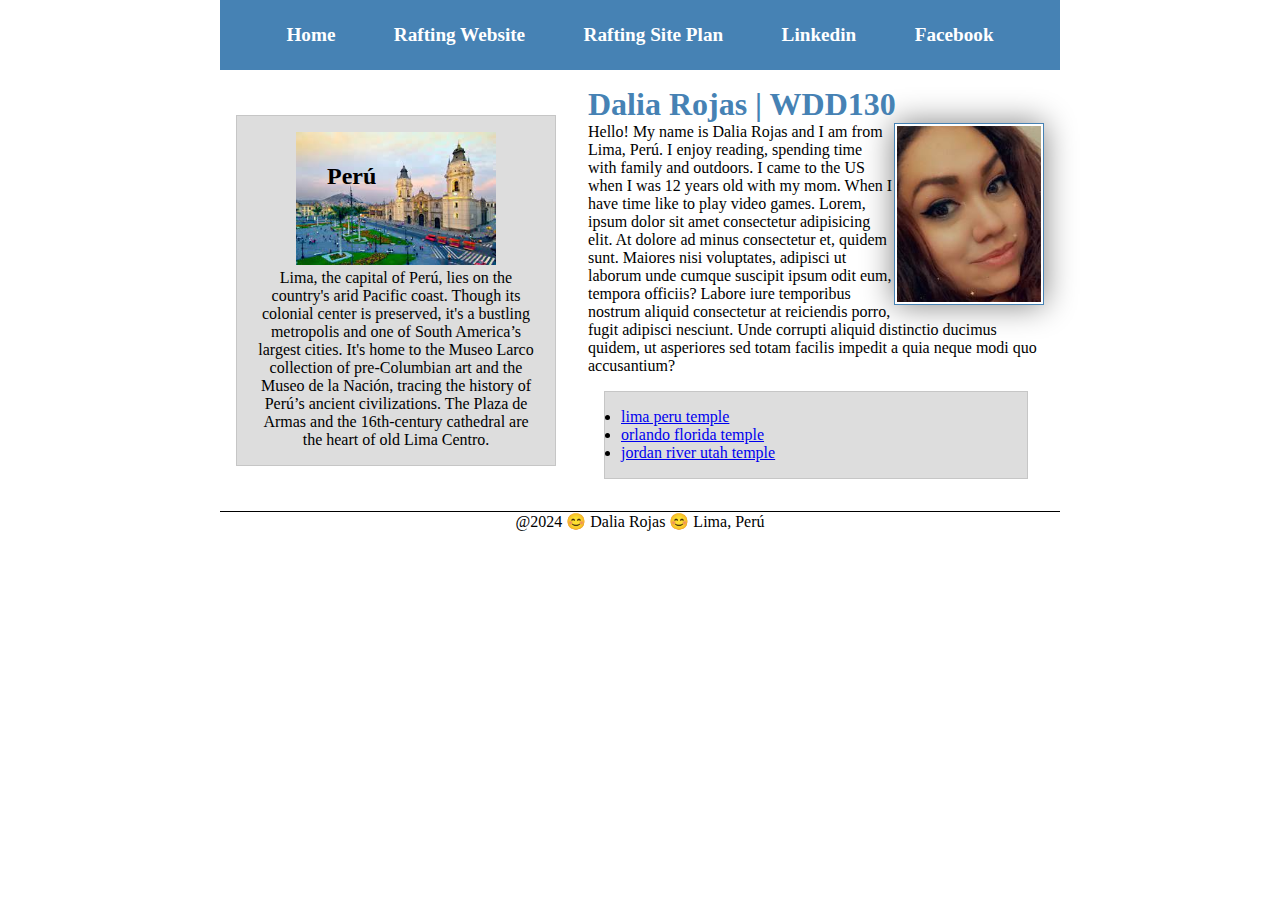
<file: index.html>
<!DOCTYPE html>
<html lang="en">

<head>
    <meta charset="UTF-8">
    <meta name="viewport" content="width=device-width, initial-scale=1.0">
    <title>Dalia Rojas | WDD130</title>
    <meta name="description" content="Dalia Rojas's BYU-Idaho WDD 130 course home page">
    <meta name="author" content="Dalia Rojas">

    <link rel="stylesheet" href="styles/styles.css">
</head>

<body>
  <header> 
    <nav>
    <a href="#">Home</a>
    <a href="wwr/">Rafting Website</a>
    <a href="wwr/site-plan-rafting.html">Rafting Site Plan</a>
    <a href="https://linkedin.com">Linkedin</a>
    <a href="https://facebook.com">Facebook</a>
    </nav>
  </header>
  <div class="grid">
  <main>
    <h1>Dalia Rojas | WDD130</h1>
    <img src="images/profile.jpg" alt="Hello, my name is Dalia Rojas" width="200">
    <p>Hello! My name is Dalia Rojas and I am from Lima, Perú. I enjoy reading, spending time with family and outdoors. I came to the US when I was
       12 years old with my mom. When I have time like to play video games. Lorem, ipsum dolor sit amet consectetur adipisicing elit. At dolore ad minus consectetur et, quidem sunt. 
       Maiores nisi voluptates, adipisci ut laborum unde cumque suscipit ipsum odit eum, tempora officiis?
       Labore iure temporibus nostrum aliquid consectetur at reiciendis porro, fugit adipisci nesciunt. Unde corrupti aliquid distinctio ducimus quidem, ut asperiores sed totam facilis impedit a quia neque modi quo accusantium?
    </p>
  <ul class="box">
      <li><a href="https://www.churchofjesuschrist.org/temples/details/lima-peru-temple" target="_blank">lima peru temple</a></li>
      <li><a href="https://www.churchofjesuschrist.org/temples/details/orlando-florida-temple" target="_blank">orlando florida temple</a></li>
      <li><a href="https://www.churchofjesuschrist.org/temples/details/jordan-river-utah-temple" target="_blank">jordan river utah temple</a></li>
  </ul>
  </main>
  <aside class="box">
    <h2>Perú</h2>
    <img src="images/lima-peru.jpg" alt="Lima Perú">
    <p>Lima, the capital of Perú, lies on the country's arid Pacific coast.
    Though its colonial center is preserved, it's a bustling metropolis and one of South America’s largest cities. 
    It's home to the Museo Larco collection of pre-Columbian art and the Museo de la Nación,
    tracing the history of Perú’s ancient civilizations. The Plaza de Armas and the 16th-century cathedral are the heart of old Lima Centro.</p>
  </aside>
  </div>
  <footer>
    <p>@2024 😊 Dalia Rojas 😊 Lima, Perú</p>
  </footer>  
</body>

    <!--25 of January 2024-->
  
</html>
</file>
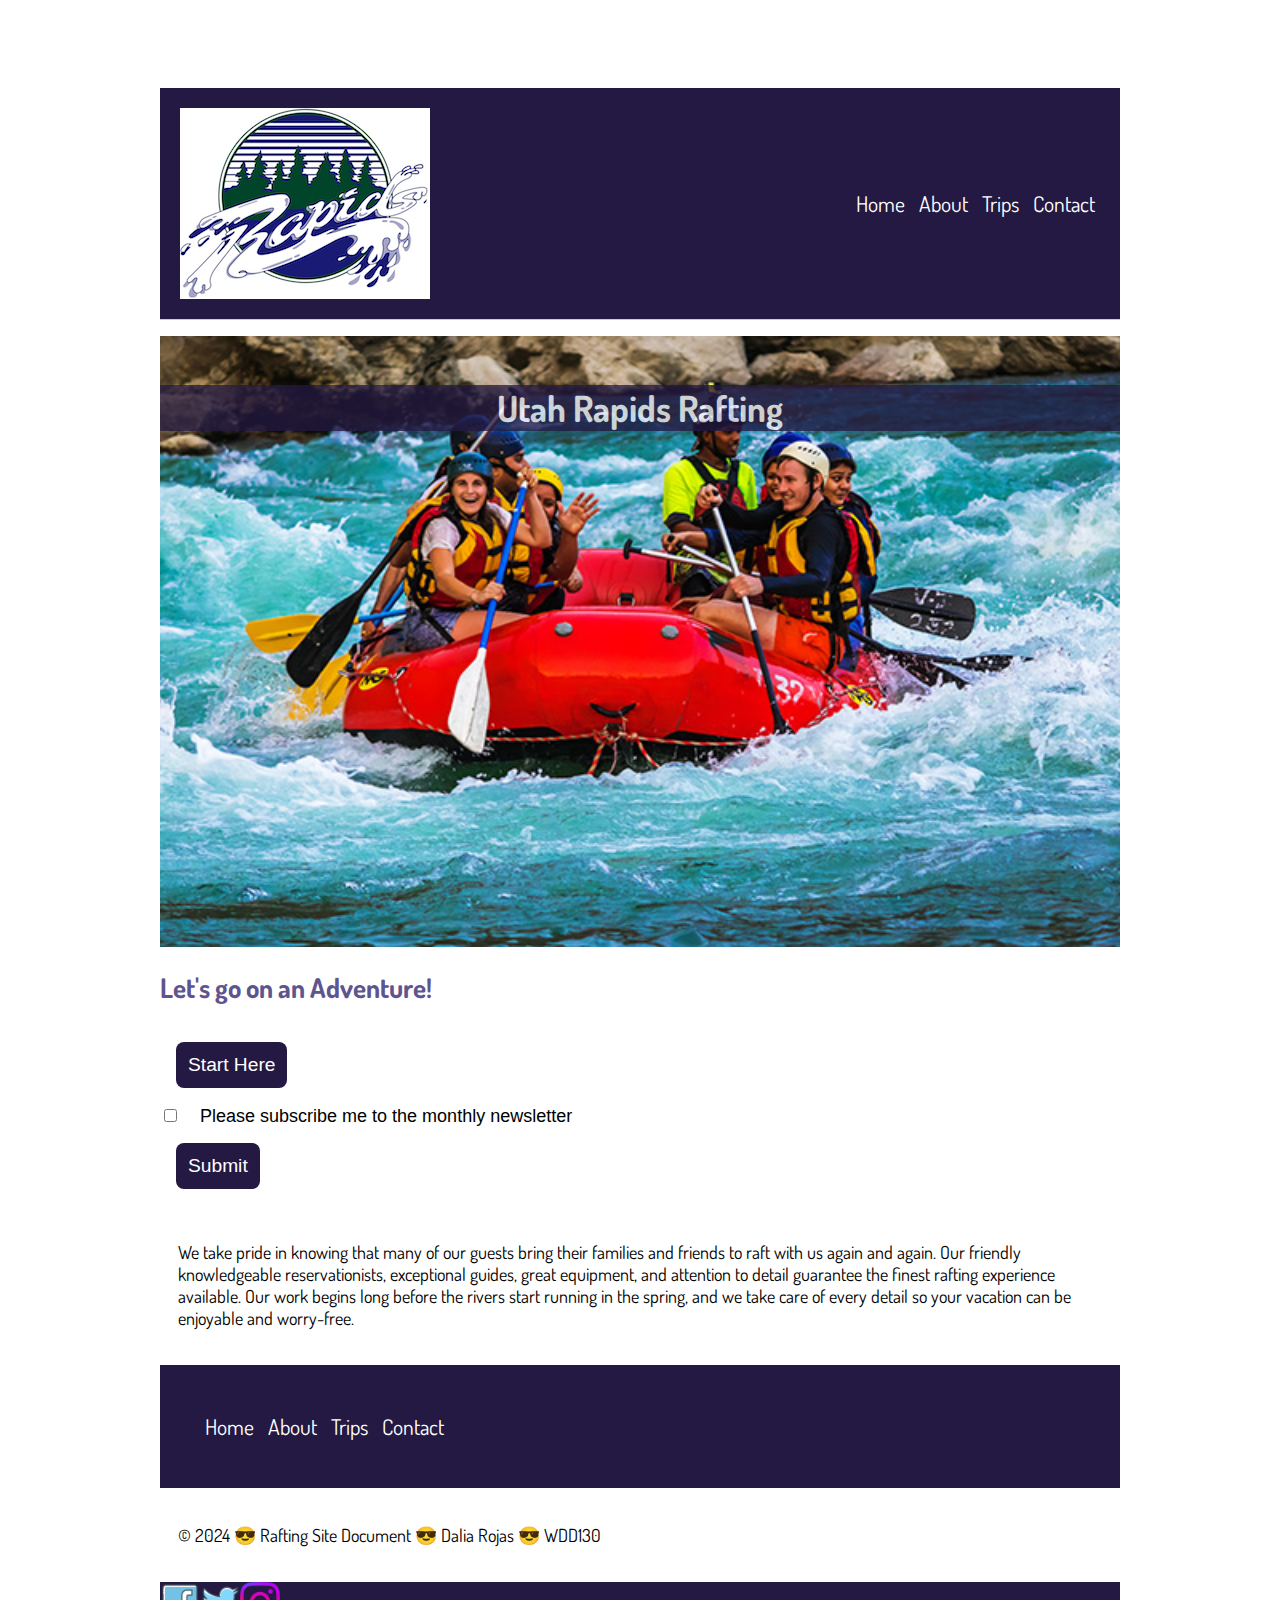
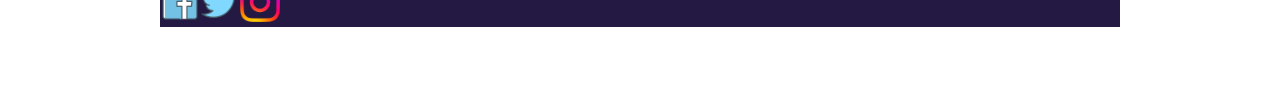
<file: wwr/index.html>
<!DOCTYPE html>
<html lang="en">

<head>
    <meta charset="UTF-8">
    <meta name="viewport" content="width=device-width, initial-scale=1.0">
    <title>Home Page-Utah Rapids Rafting</title>
    <meta name="description" content="Rafting site main page">
    <meta name="author" content="Dalia Rojas">
    <link rel="stylesheet" href="styles/rafting.css">
</head>

<body>
    <header>
        <img src="images/rapids-logo2.jpg" alt="Rapids_logo2">
        <nav>
          <ul>
            <li><a href="index.html">Home</a></li>
            <li><a href="https://daliarojas.github.io/wdd130/wwr/about.html">About</a></li>
            <li><a href="https://daliarojas.github.io/wdd130/wwr/trips.html">Trips</a></li>
            <li><a href="https://daliarojas.github.io/wdd130/wwr/contact.html">Contact</a></li>
          </ul>  
        </nav>
    </header>
    <div class="hero">
        <img src="images/raftingpic9.jpg" alt="raftingpic9">
            <h1>Utah Rapids Rafting</h1>
            <h2>Let's go on an Adventure!</h2>
            <button type="submit">Start Here</button>
        </div>
    </div> 
    <input type="checkbox" id="vehicle1" name="vehicle1" value="Subscribe me to the monthly newsletter">
    <label>Please subscribe me to the monthly newsletter </label><br>
    <button type="submit">Submit</button>

    <p> We take pride in knowing that many of our guests bring their families and friends to raft with us again and again. 
        Our friendly knowledgeable reservationists, exceptional guides, great equipment, and attention to detail guarantee the finest rafting experience available. 
        Our work begins long before the rivers start running in the spring, and we take care of every detail so your vacation can be enjoyable and worry-free.</p>
    <main>
        
        
        
    </main>

    <footer>
        <nav>
            <ul>
              <li><a href="index.html">Home</a></li>
              <li><a href="https://daliarojas.github.io/wdd130/wwr/about.html">About</a></li>
              <li><a href="https://daliarojas.github.io/wdd130/wwr/trips.html">Trips</a></li>
              <li><a href="https://daliarojas.github.io/wdd130/wwr/contact.html">Contact</a></li>
            </ul>  
          </nav>
      <p>&copy; 2024 😎 Rafting Site Document 😎 Dalia Rojas 😎 WDD130</p>
        <nav class="sociallinks">
            <a href="https://facebook.com">
                <img src="images/facebook.png" alt="Facebook" class="socialicon">
            </a>

            <a href="https://twitter.com">
                <img src="images/twitter.png" alt="Twitter" class="socialicon">
            </a>

            <a href="https://instagram.com">
                <img src="images/instagram.png" alt="Instagram" class="socialicon">
            </a>
        </nav>
    </footer>
</body>

</html>
</file>
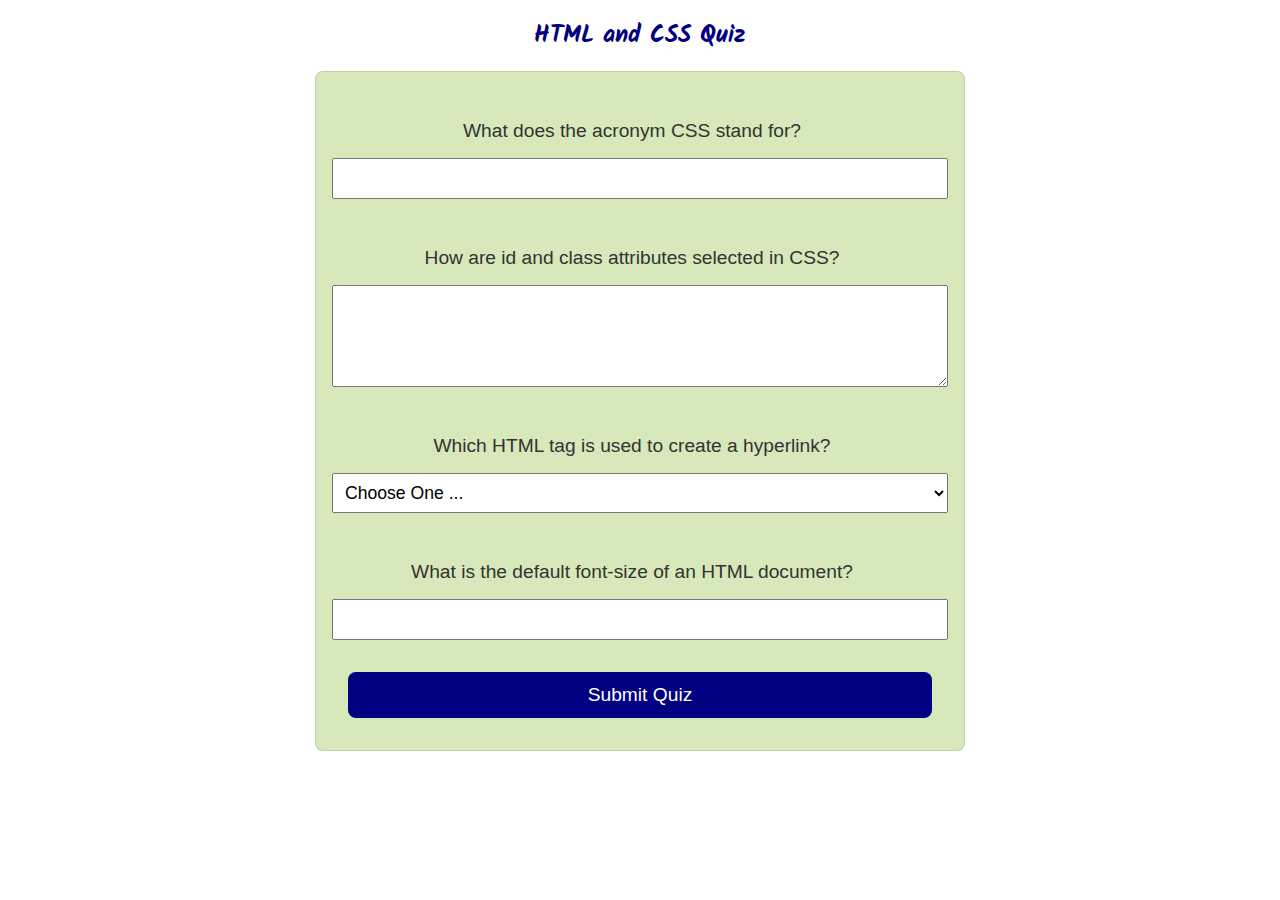
<file: quiz.html>
<!DOCTYPE html>
<html lang="en">

<head>
    <meta charset="UTF-8">
    <meta name="viewport" content="width=device-width, initial-scale=1.0">
    <title>Quiz Form | WDD 130</title>
    <meta name="description" content="A quiz form for WDD130">
    <meta name="author" content="Dalia Rojas">

    <link rel="stylesheet" href="styles/quiz.css">
</head>

<body>
    <header>
        <h1>HTML and CSS Quiz</h1>
    </header>
    <main>
        <form>
            <div class="form-item">
                <label for="q1">What does the acronym CSS stand for?</label>
                <input type="text" name="q1" id="q1">
            </div>

            <div class="form-item">
                <label for="q2">How are id and class attributes selected in CSS?</label>
                <textarea name="q2" id="q2" rows="4"></textarea>
            </div>

            <div class="form-item">
                <label for="q3">Which HTML tag is used to create a hyperlink?</label>
                <select name="q3" id="q3">
                    <option value="" selected disabled>Choose One ...</option>
                    <option value="div">div</option>
                    <option value="a">a</option>
                    <option value="span">span</option>
                </select>
            </div>

            <div class="form-item">
                <label for="q4">What is the default font-size of an HTML document?</label>
                <input type="number" name="q4" id="q4">
            </div>

            <button type="submit">Submit Quiz</button>
        </form>
    </main>
</body>

</html>
</file>
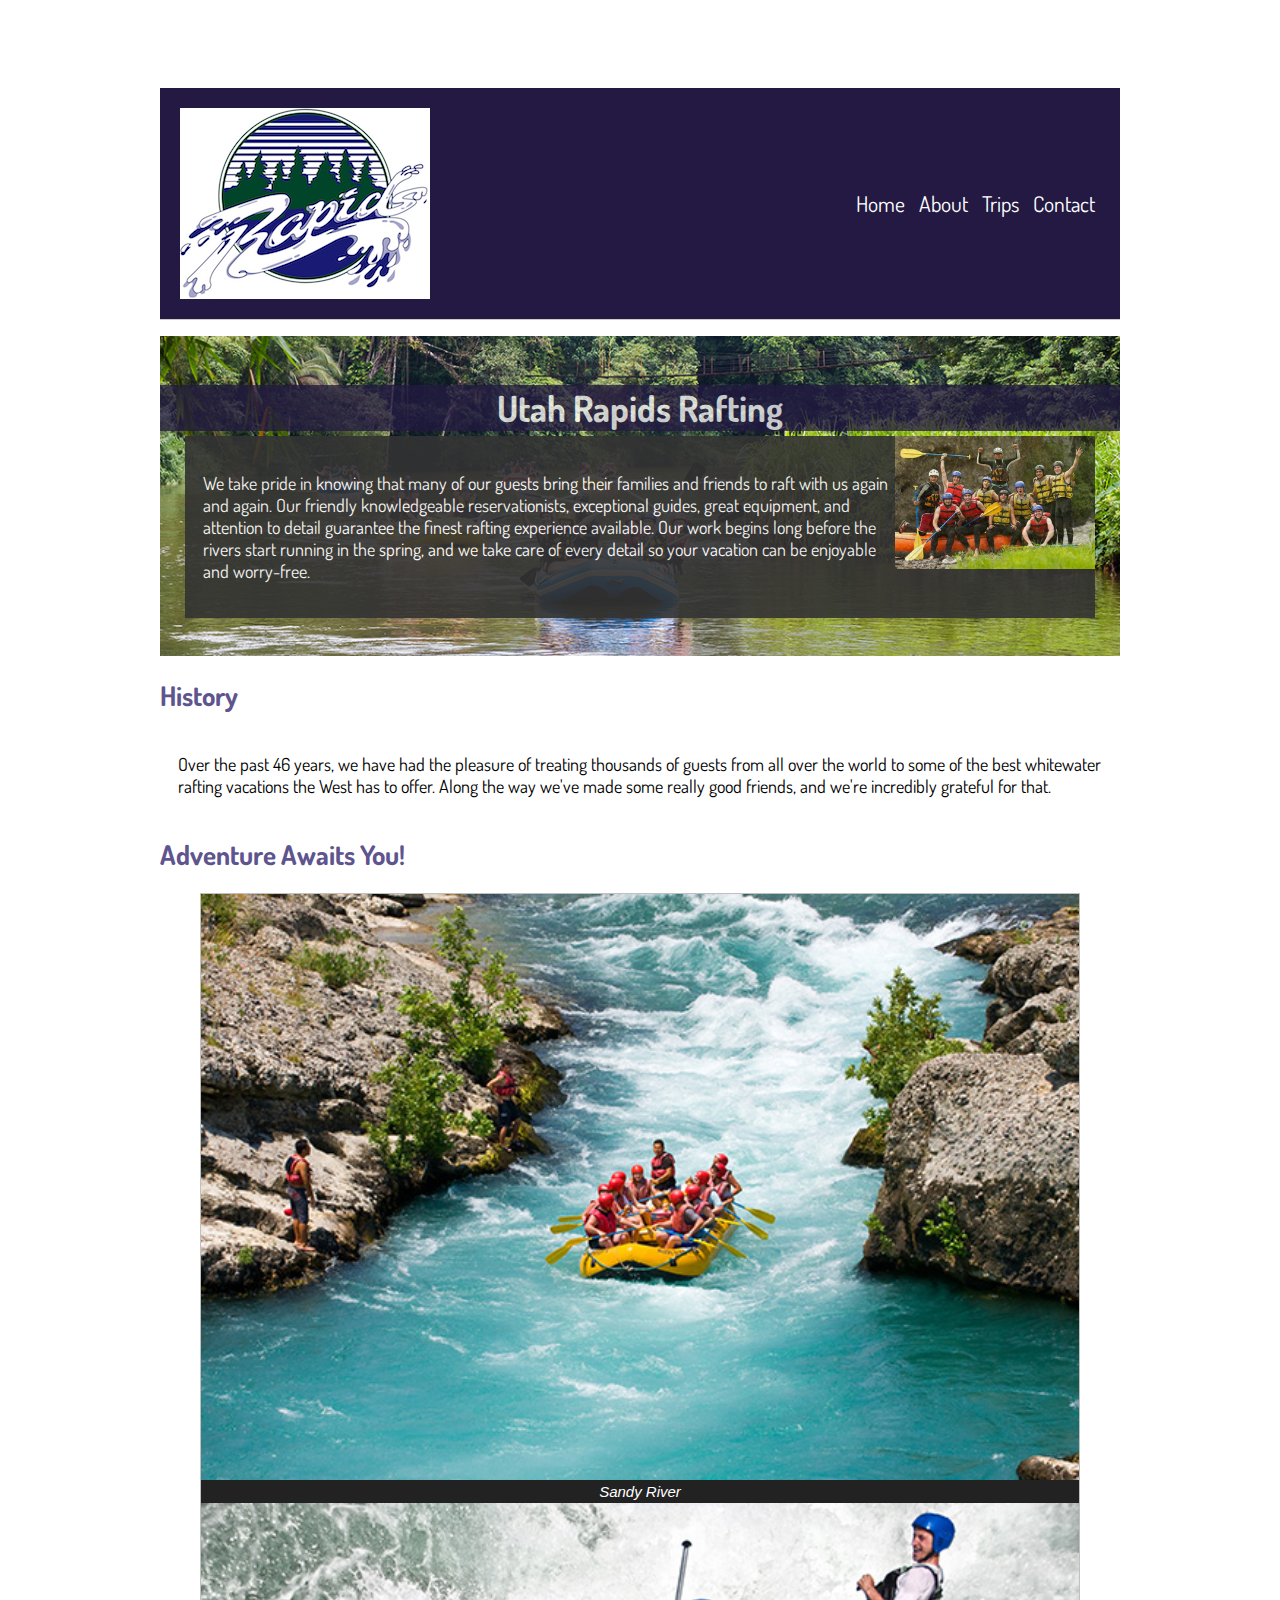
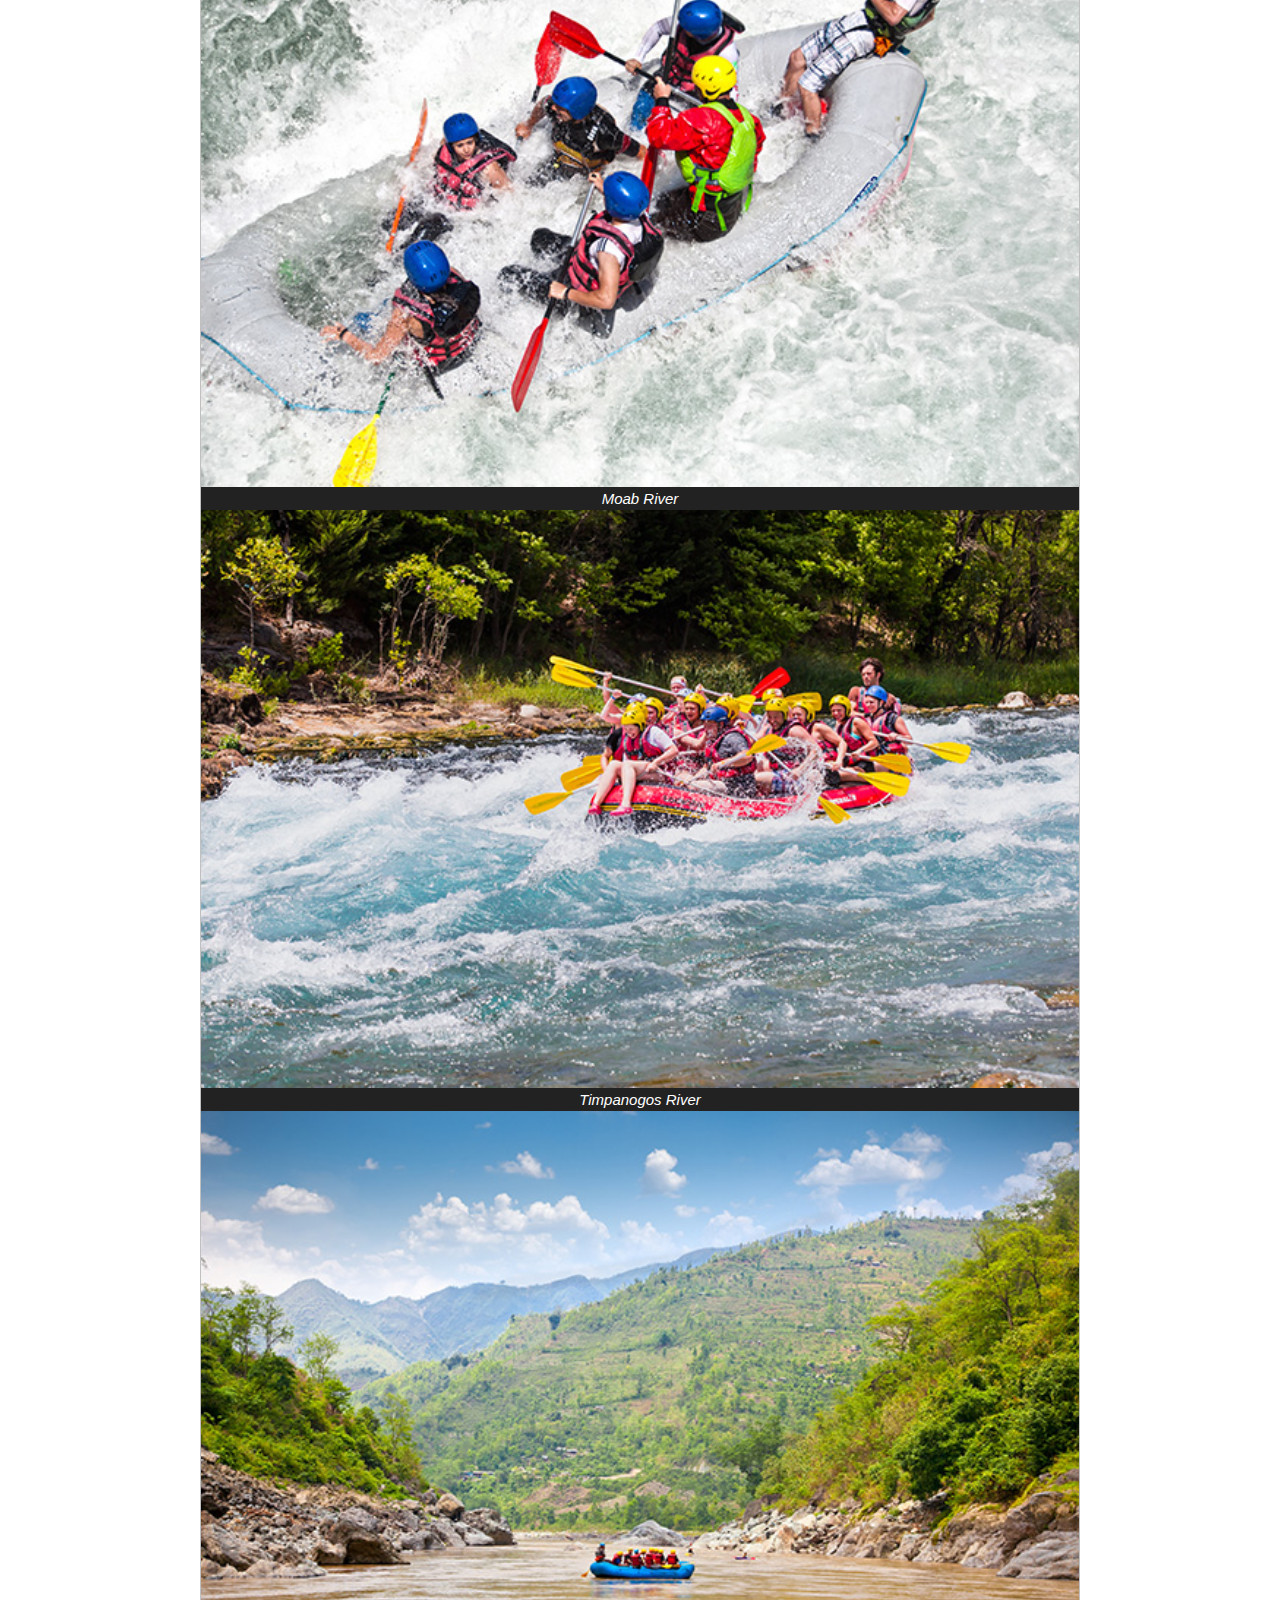
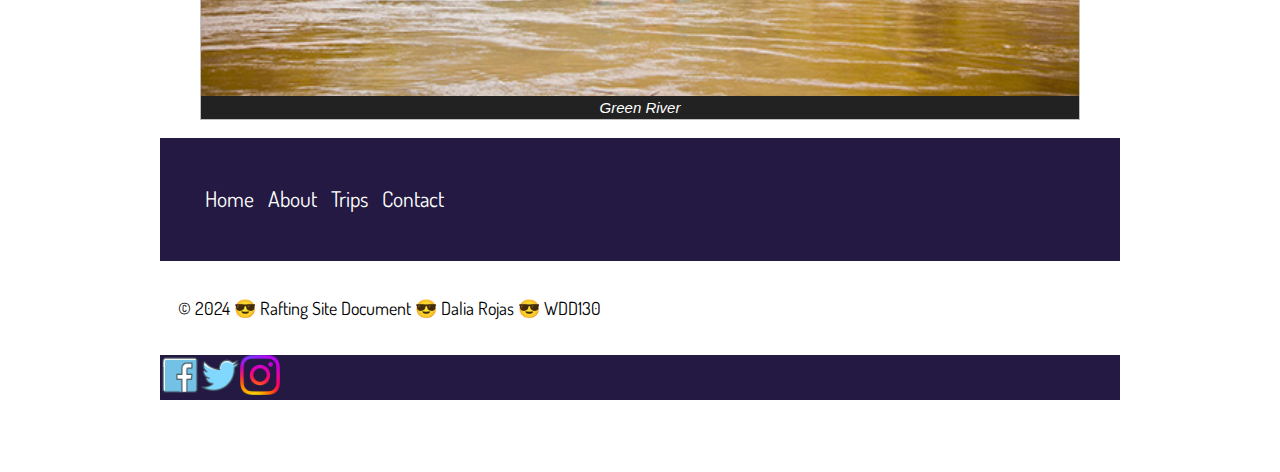
<file: wwr/about.html>
<!DOCTYPE html>
<html lang="en">

<head>
    <meta charset="UTF-8">
    <meta name="viewport" content="width=device-width, initial-scale=1.0">
    <title>About Us Page-Utah Rapids Rafting</title>
    <meta name="description" content="The about page includes history and information about the company">
    <meta name="author" content="Dalia Rojas">
    <link rel="stylesheet" href="styles/rafting.css">
</head>

<body>
    <header>
        <img src="images/rapids-logo2.jpg" alt="Rapids_logo2">
        <nav>
          <ul>
            <li><a href="index.html">Home</a></li>
            <li><a href="about.html">About</a></li>
            <li><a href="https://daliarojas.github.io/wdd130/wwr/trips.html">Trips</a></li>
            <li><a href="https://daliarojas.github.io/wdd130/wwr/contact.html">Contact</a></li>
          </ul>  
        </nav>
    </header>
    <main>
        <div class="hero">
            <img src="images/raftingpic3.jpg" alt="raftingpic3">
            <h1>Utah Rapids Rafting</h1>
            <article>
                <img src="images/raftingpic4.jpg" alt="raftingpic4">
                <p> We take pride in knowing that many of our guests bring their families and friends to raft with us again and again. 
                    Our friendly knowledgeable reservationists, exceptional guides, great equipment, and attention to detail guarantee the finest rafting experience available. 
                    Our work begins long before the rivers start running in the spring, and we take care of every detail so your vacation can be enjoyable and worry-free.</p>
            </article>
        </div>
        <section>
            <h2> History</h2>
            <p>Over the past 46 years, we have had the pleasure of treating thousands of guests from all over the world to some of the best whitewater rafting vacations the West has to offer. 
                Along the way we've made some really good friends, and we're incredibly grateful for that.</p>
        </section>
        <section>
            <h2>Adventure Awaits You!</h2>
            <figure>
            <img src="images/raftingpic1.jpg" alt="Sandy River">
             <figcaption>Sandy River</figcaption>
            <img src="images/raftingpic2.jpg" alt="Moab River">
             <figcaption>Moab River</figcaption>
            <img src="images/raftingpic5.jpg" alt="Timpanogos River">
             <figcaption>Timpanogos River</figcaption>
            <img src="images/raftingpic8.jpg" alt="Green River">
             <figcaption>Green River</figcaption>
            </figure> 
        </section>
    </main>

    <footer>
        <nav>
            <ul>
              <li><a href="index.html">Home</a></li>
              <li><a href="about.html">About</a></li>
              <li><a href="https://daliarojas.github.io/wdd130/wwr/trips.html">Trips</a></li>
              <li><a href="https://daliarojas.github.io/wdd130/wwr/contact.html">Contact</a></li>
            </ul>  
          </nav>
      <p>&copy; 2024 😎 Rafting Site Document 😎 Dalia Rojas 😎 WDD130</p>
        <nav class="sociallinks">
            <a href="https://facebook.com">
                <img src="images/facebook.png" alt="Facebook" class="socialicon">
            </a>

            <a href="https://twitter.com">
                <img src="images/twitter.png" alt="Twitter" class="socialicon">
            </a>

            <a href="https://instagram.com">
                <img src="images/instagram.png" alt="Instagram" class="socialicon">
            </a>
        </nav>
    </footer>
</body>

</html>
</file>
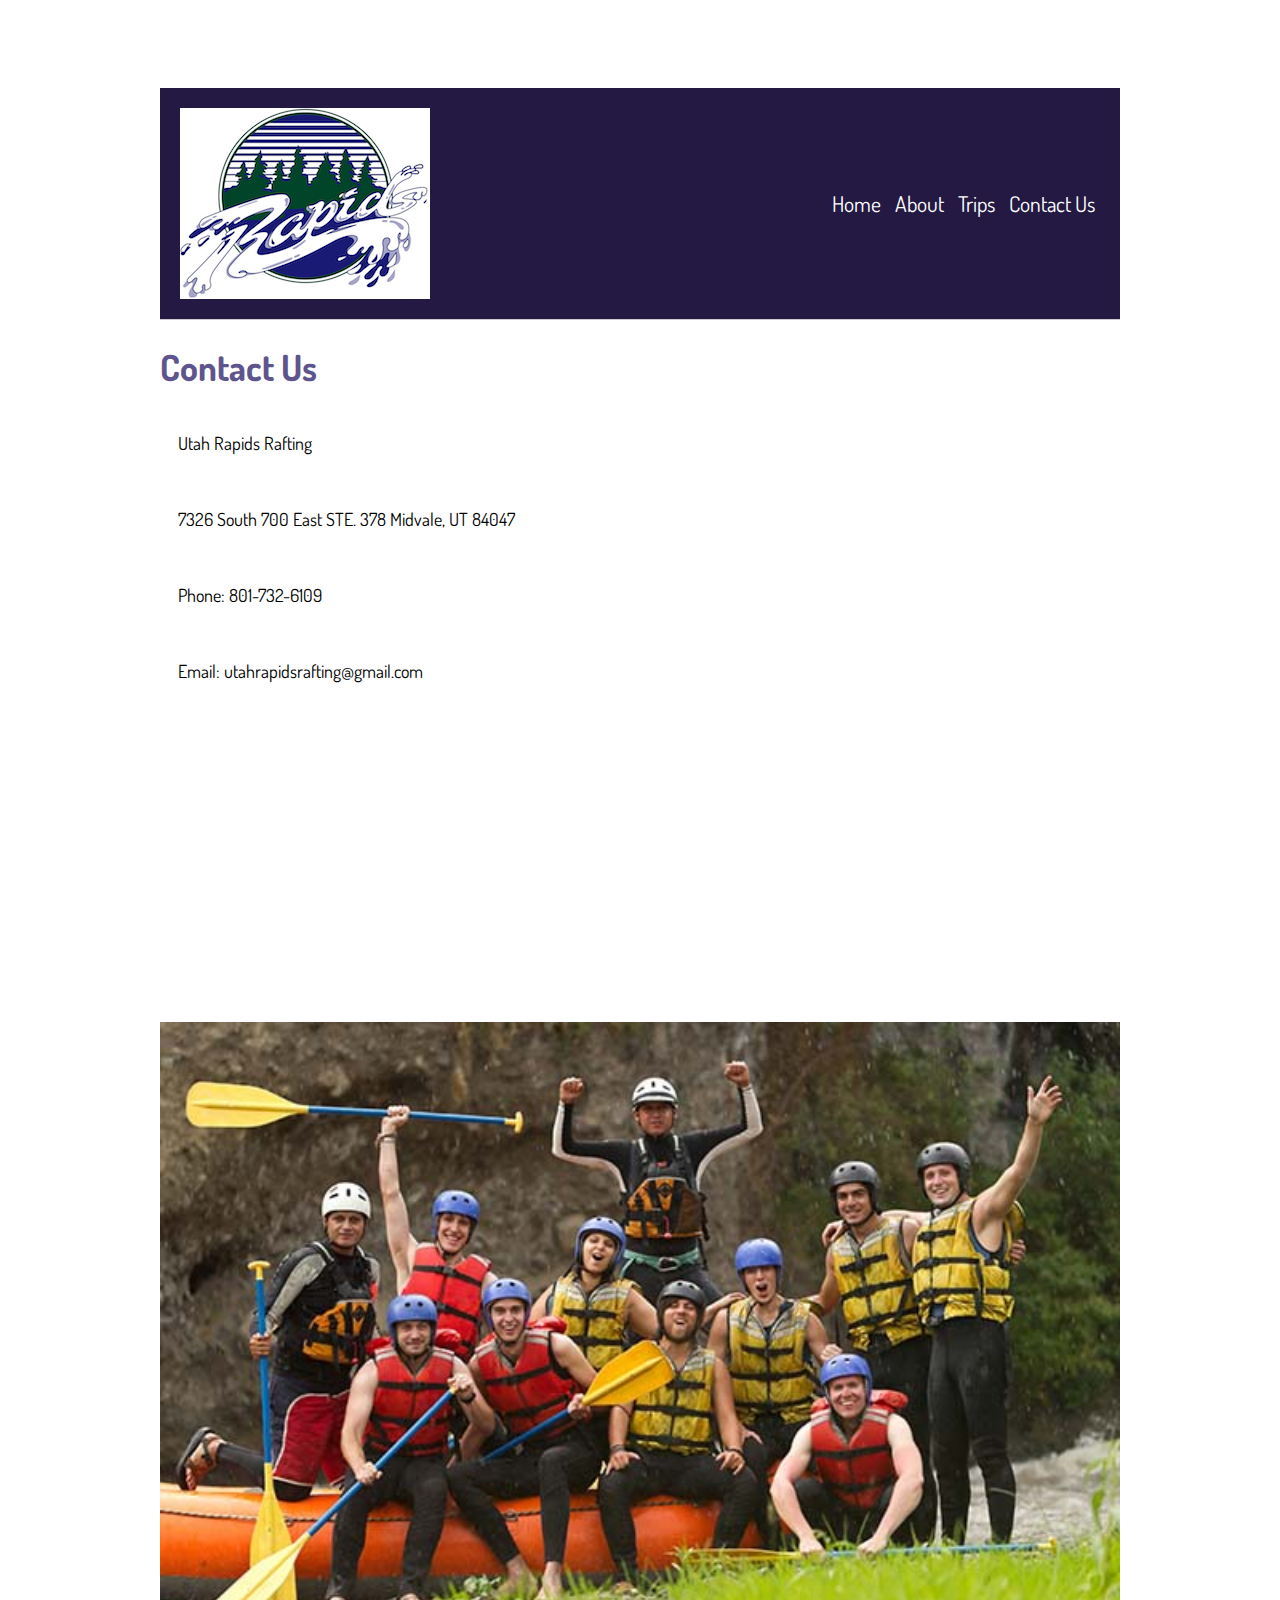
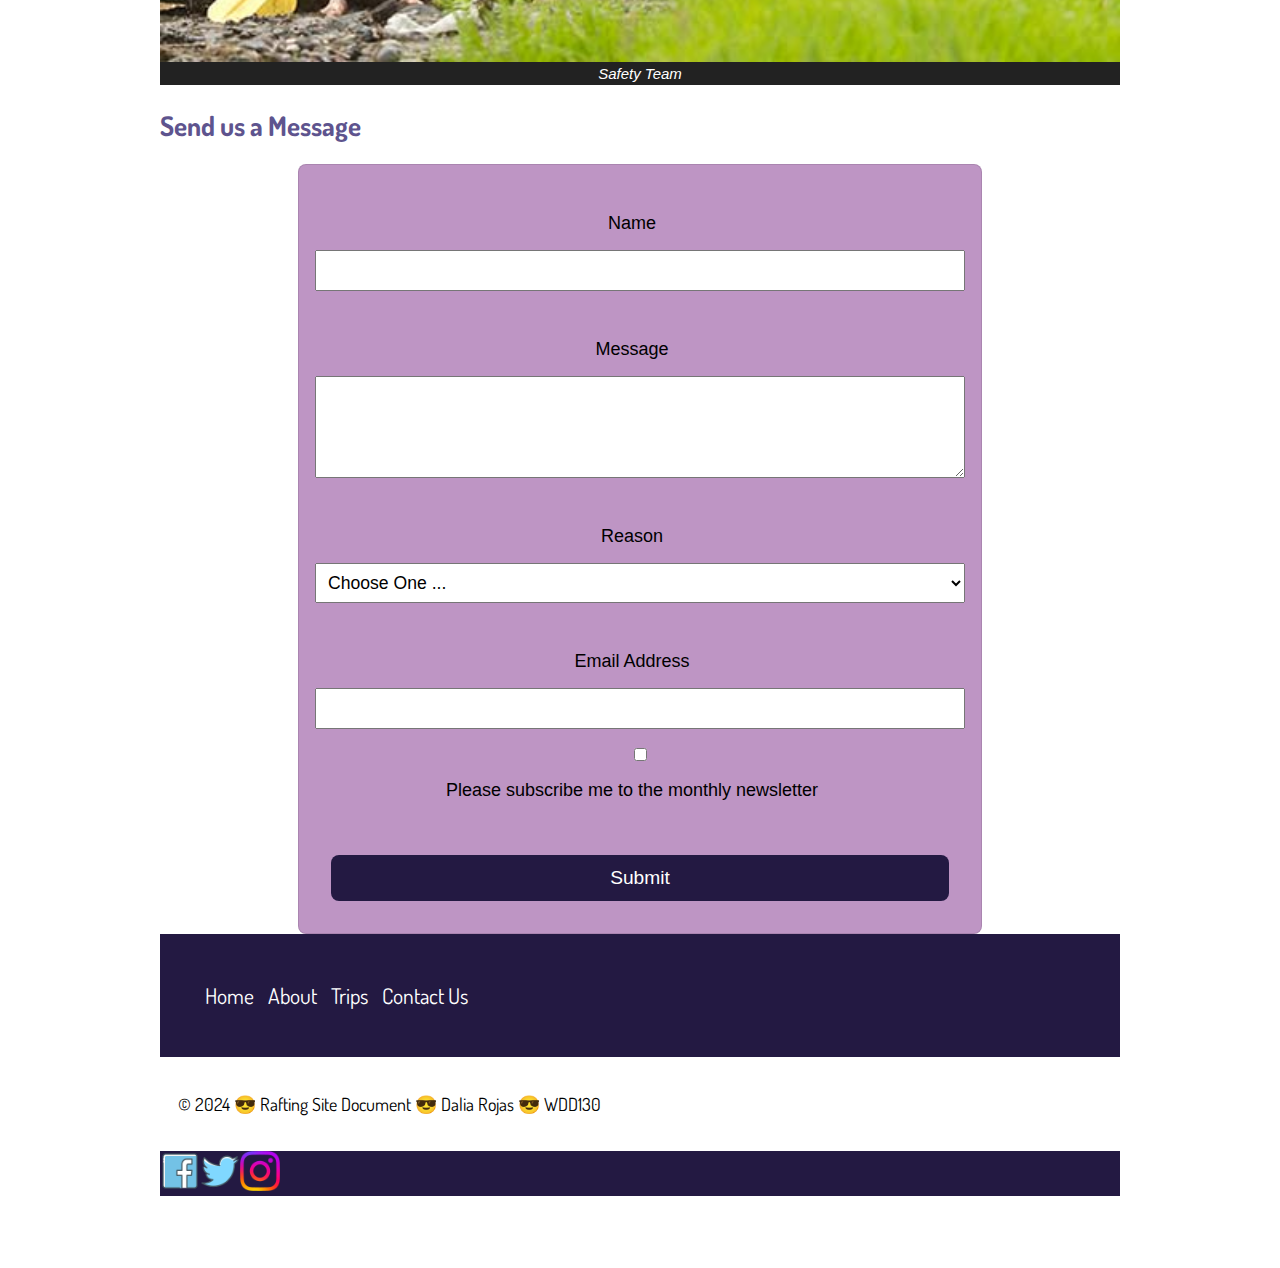
<file: wwr/contact.html>
<!DOCTYPE html>
<html lang="en">

<head>
    <meta charset="UTF-8">
    <meta name="viewport" content="width=device-width, initial-scale=1.0">
    <title>Contact Us Page-Utah Rapids Rafting</title>
    <meta name="description" content="Includes the company's contacting information.">
    <meta name="author" content="Dalia Rojas">
    <link rel="stylesheet" href="styles/rafting.css">
</head>

<body>
    <header>
        <img src="images/rapids-logo2.jpg" alt="Rapids_logo2">
        <nav>
            <ul>
            <li><a href="home.html">Home</a></li>
            <li><a href="https://daliarojas.github.io/wdd130/wwr/about.html">About</a></li>
            <li><a href="https://daliarojas.github.io/wdd130/wwr/trips.html">Trips</a></li>
            <li><a href="contact.html">Contact Us</a></li>
            </ul>  
        </nav>
    </header>
    <main>
      <h1> Contact Us</h1>   
    <p>Utah Rapids Rafting</p>
    <p>7326 South 700 East
       STE. 378
       Midvale, UT 84047</p>
    <p>Phone: 801-732-6109</p>
    <p>Email: utahrapidsrafting@gmail.com <a href="mailto:"></a></p>
    <div class="map">
        <iframe src="https://www.google.com/maps/embed?pb=!1m14!1m12!1m3!1d17921.36770138659!2d-111.8753419253768!3d40.61130563238772!2m3!1f0!2f0!3f0!3m2!1i1024!2i768!4f13.1!5e0!3m2!1sen!2sus!4v1707634552866!5m2!1sen!2sus" width="400" height="300" style="border:0;" allowfullscreen="" loading="lazy" referrerpolicy="no-referrer-when-downgrade"></iframe>  
    </div>
    <div class="hero">
        <img src="images/raftingpic4.jpg" alt="raftingpic4">
        <figcaption>Safety Team</figcaption>   
    
    <h2>Send us a Message</h2>
    <form>
        <div class="form-item">
            <label for="q1">Name</label>
            <input type="text" name="q1" id="q1">
        </div>
        <div class="form-item">
            <label for="q2">Message</label>
            <textarea name="q2" id="q2" rows="4"></textarea>
        </div>
        <div class="form-item">
            <label for="q3">Reason</label>
            <select name="q3" id="q3">
                <option value="" selected disabled>Choose One ...</option>
                <option value="General Inquiry">General Inquiry</option>
                <option value="Reservation Question">Reservation Question</option>
                <option value="Website Suggestion">Website Suggestion</option>
            </select>
        </div>
        <div class="form-item">
            <label for="q4">Email Address</label>
            <input type="number" name="q4" id="q4">
        </div> 
        <input type="checkbox" id="vehicle1" name="vehicle1" value="Subscribe me to the monthly newsletter">
        <label>Please subscribe me to the monthly newsletter </label><br>
        <button type="submit">Submit</button>
        
    
</main>

    <footer>
        <nav>
            <ul>
            <li><a href="home.html">Home</a></li>
            <li><a href="https://daliarojas.github.io/wdd130/wwr/about.html">About</a></li>
            <li><a href="https://daliarojas.github.io/wdd130/wwr/trips.html">Trips</a></li>
            <li><a href="contact.html">Contact Us</a></li>
            </ul>  
        </nav>
        <p>&copy; 2024 😎 Rafting Site Document 😎 Dalia Rojas 😎 WDD130</p>
        <nav class="sociallinks">
            <a href="https://facebook.com">
                <img src="images/facebook.png" alt="Facebook" class="socialicon">
            </a>

            <a href="https://twitter.com">
                <img src="images/twitter.png" alt="Twitter" class="socialicon">
            </a>

            <a href="https://instagram.com">
                <img src="images/instagram.png" alt="Instagram" class="socialicon">
            </a>
        </nav>
    </footer>
</body>

</html>
</file>
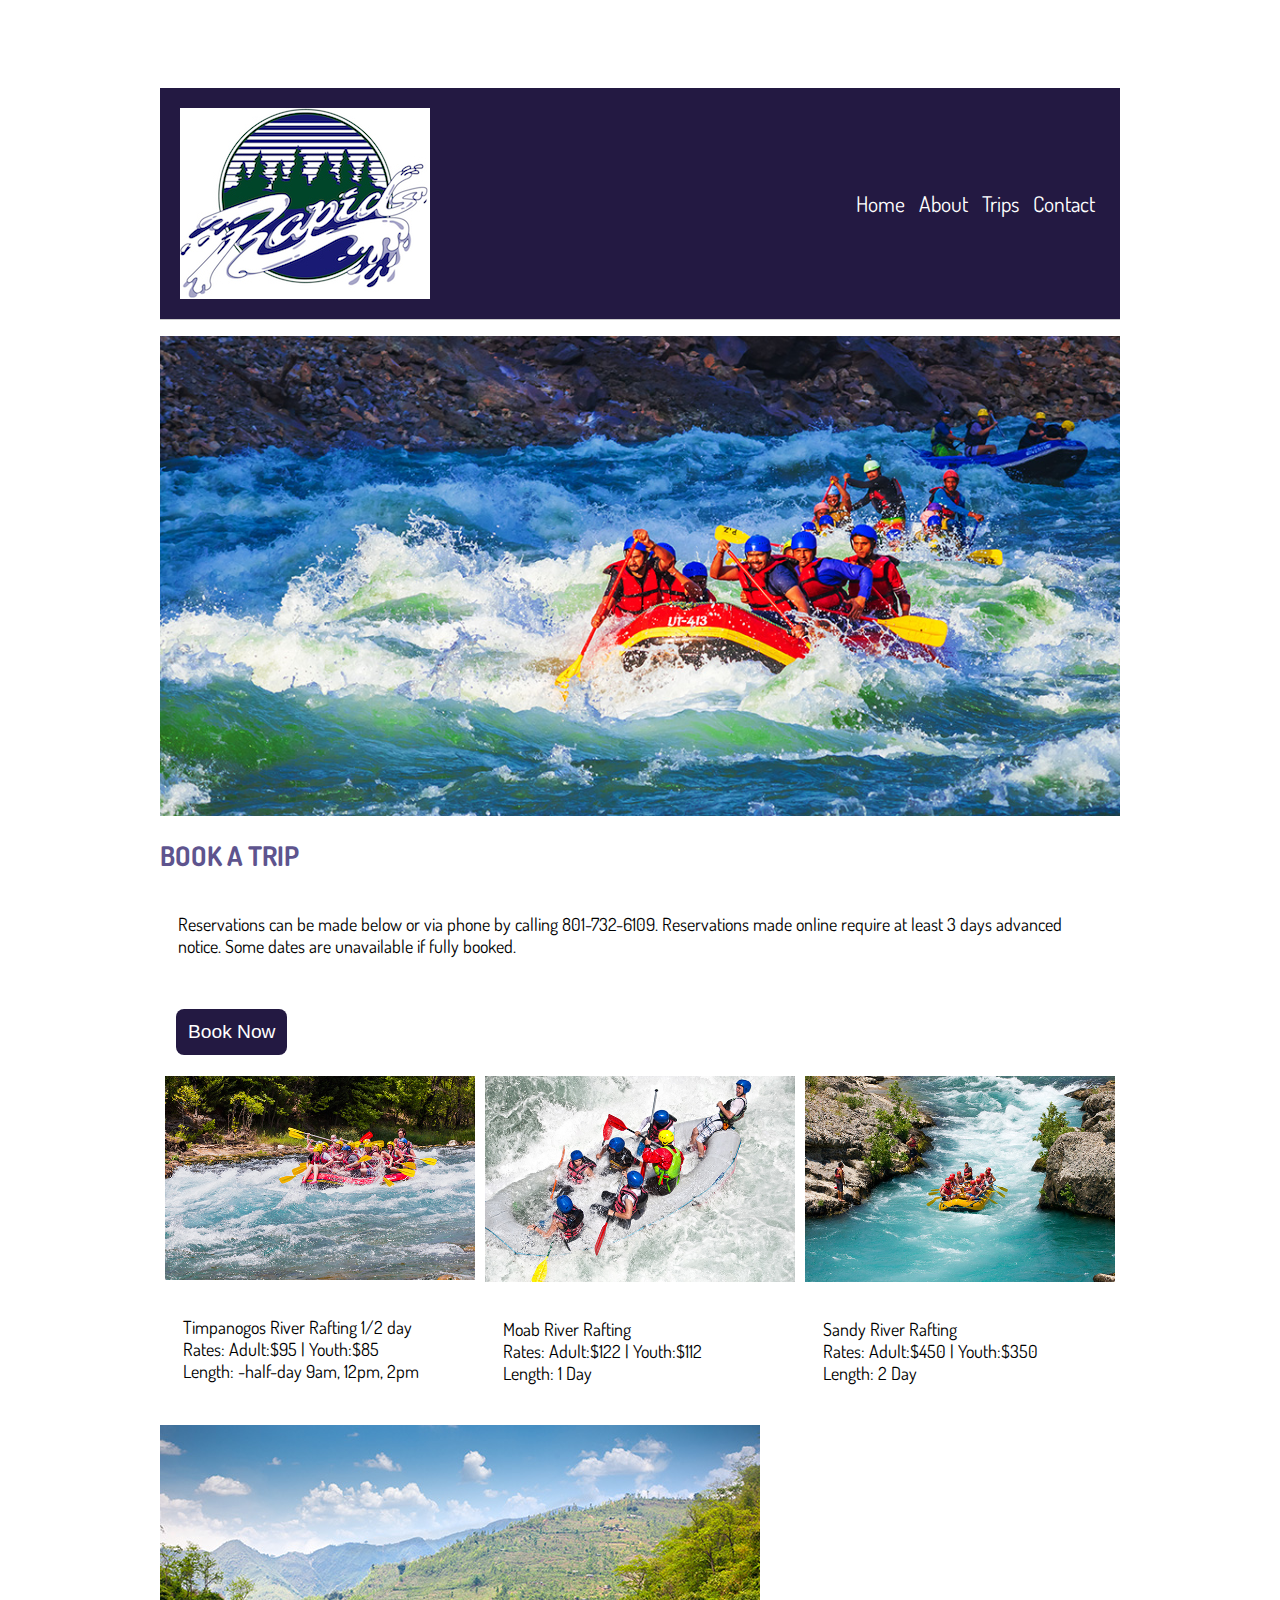
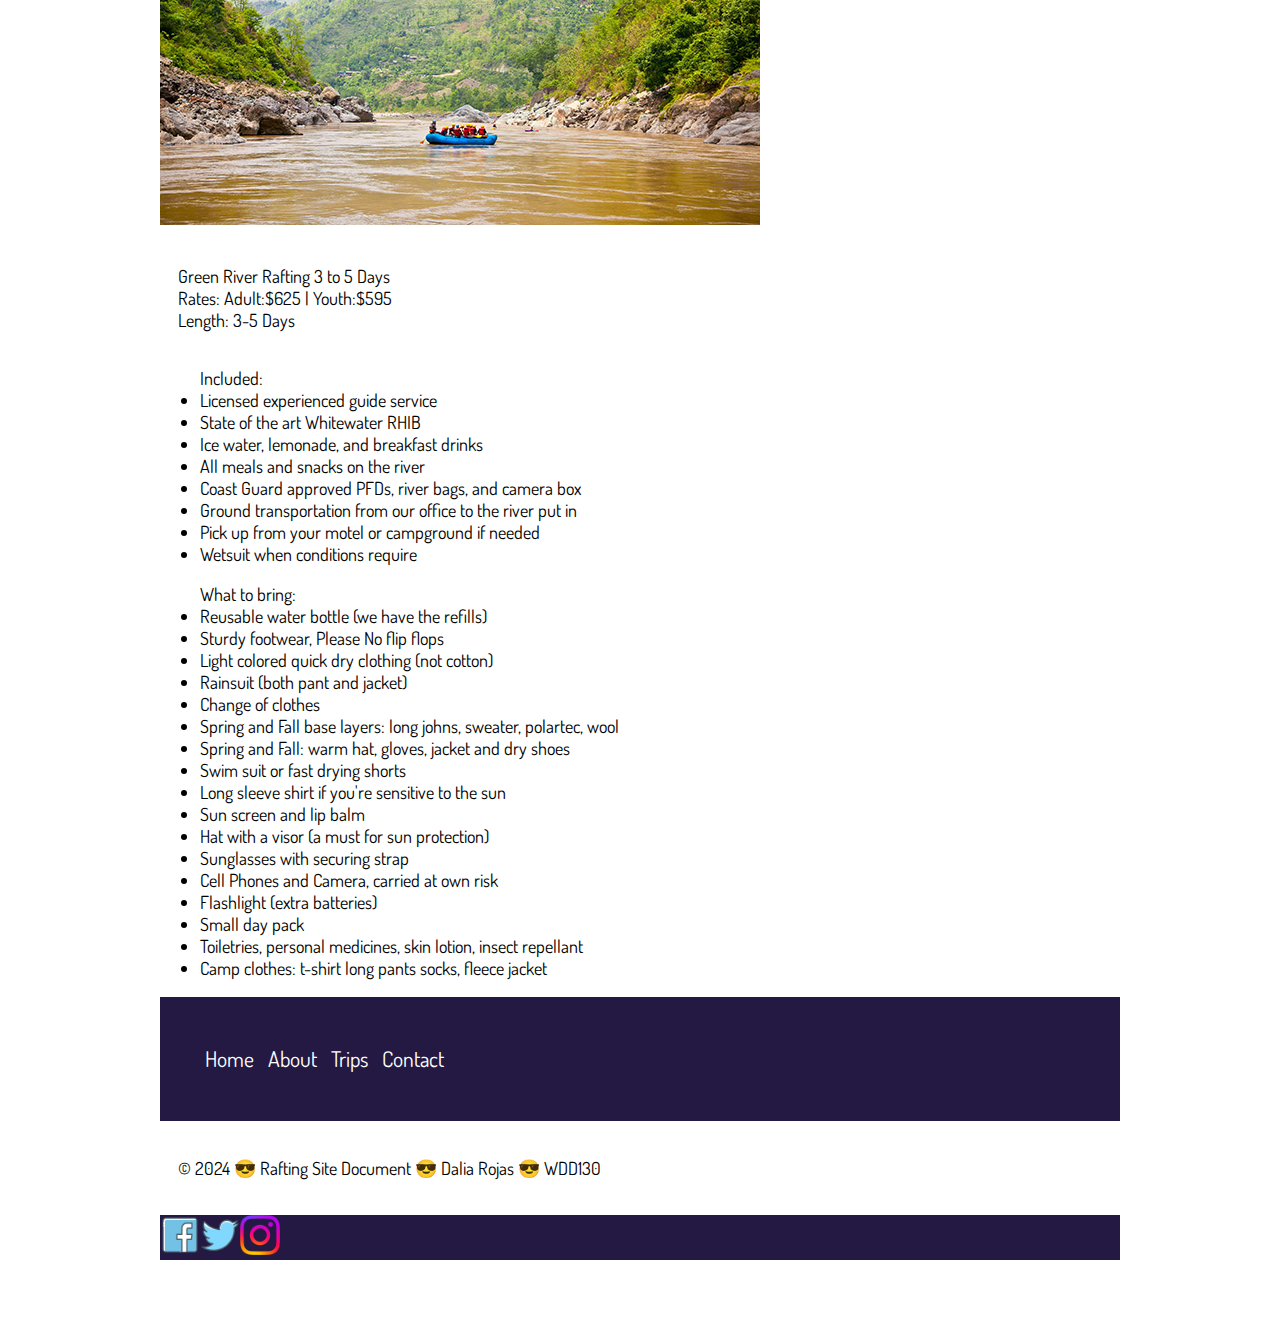
<file: wwr/trips.html>
<!DOCTYPE html>
<html lang="en">

<head>
    <meta charset="UTF-8">
    <meta name="viewport" content="width=device-width, initial-scale=1.0">
    <title>Trips Page-Utah Rapids Rafting</title>
    <meta name="description" content="Trips page includes trips sites information">
    <meta name="author" content="Dalia Rojas">
    <link rel="stylesheet" href="styles/rafting.css">
</head>

<body>
    <header>
        <img src="images/rapids-logo2.jpg" alt="Rapids_logo2">
        <nav>
            <ul>
                <li><a href="index.html">Home</a></li>
                <li><a href="https://daliarojas.github.io/wdd130/wwr/about.html">About</a></li>
                <li><a href="trips.html">Trips</a></li>
                <li><a href="https://daliarojas.github.io/wdd130/wwr/contact.html">Contact</a></li>
            </ul>
        </nav>
    </header>
    <main>
        <div class="hero">
            <img src="images/raftingpic7.jpg" alt="raftingpic7">
            <h2>BOOK A TRIP</h2>

            <section>
                <p>Reservations can be made below or via phone by calling 801-732-6109.
                    Reservations made online require at least 3 days advanced notice. Some dates are unavailable if
                    fully booked.
                </p>
                <button type="Book Now">Book Now</button>
            </section>
            <div class="row">
                <div class="column">
                    <img src="images/raftingpic5.jpg">
                    <p>Timpanogos River Rafting 1/2 day
                        <br>Rates: Adult:$95 | Youth:$85</br>
                        Length: -half-day 9am, 12pm, 2pm
                    </p>
                </div>
                <div class="column">
                    <img src="images/raftingpic2.jpg">
                    <p>Moab River Rafting
                        <br>Rates: Adult:$122 | Youth:$112</br>
                        Length: 1 Day
                    </p>
                </div>
                <div class="column">
                    <img src="images/raftingpic1.jpg">
                    <p>Sandy River Rafting
                        <br>Rates: Adult:$450 | Youth:$350</br>
                        Length: 2 Day
                    </p>
                </div>
                </section>


    </main>
    <img src="images/raftingpic8.jpg" alt="Green River">
    <p>Green River Rafting 3 to 5 Days
        <br>Rates: Adult:$625 | Youth:$595</br>
        Length: 3-5 Days
    </p>

    <ul>Included:
        <li>Licensed experienced guide service</li>
        <li>State of the art Whitewater RHIB</li>
        <li>Ice water, lemonade, and breakfast drinks</li>
        <li>All meals and snacks on the river</li>
        <li>Coast Guard approved PFDs, river bags, and camera box</li>
        <li>Ground transportation from our office to the river put in</li>
        <li>Pick up from your motel or campground if needed</li>
        <li>Wetsuit when conditions require</li>
    </ul>

    <ul>What to bring:
        <li>Reusable water bottle (we have the refills)</li>
        <li>Sturdy footwear, Please No flip flops</li>
        <li>Light colored quick dry clothing (not cotton)</li>
        <li>Rainsuit (both pant and jacket)</li>
        <li>Change of clothes</li>
        <li>Spring and Fall base layers: long johns, sweater, polartec, wool</li>
        <li>Spring and Fall: warm hat, gloves, jacket and dry shoes</li>
        <li>Swim suit or fast drying shorts</li>
        <li>Long sleeve shirt if you're sensitive to the sun</li>
        <li>Sun screen and lip balm</li>
        <li>Hat with a visor (a must for sun protection)</li>
        <li>Sunglasses with securing strap</li>
        <li>Cell Phones and Camera, carried at own risk</li>
        <li>Flashlight (extra batteries)</li>
        <li>Small day pack</li>
        <li>Toiletries, personal medicines, skin lotion, insect repellant</li>
        <li>Camp clothes: t-shirt long pants socks, fleece jacket</li>
    </ul>


    <footer>
        <nav>
            <ul>
                <li><a href="index.html">Home</a></li>
                <li><a href="https://daliarojas.github.io/wdd130/wwr/about.html">About</a></li>
                <li><a href="trips.html">Trips</a></li>
                <li><a href="https://daliarojas.github.io/wdd130/wwr/contact.html">Contact</a></li>
            </ul>
        </nav>
        <p>&copy; 2024 😎 Rafting Site Document 😎 Dalia Rojas 😎 WDD130</p>
        <nav class="sociallinks">
            <a href="https://facebook.com">
                <img src="images/facebook.png" alt="Facebook" class="socialicon">
            </a>

            <a href="https://twitter.com">
                <img src="images/twitter.png" alt="Twitter" class="socialicon">
            </a>

            <a href="https://instagram.com">
                <img src="images/instagram.png" alt="Instagram" class="socialicon">
            </a>
        </nav>
    </footer>

</body>

</html>
</file>
<file: styles/styles.css>
* {
  margin: 0;
  padding: 0;
  box-sizing: border-box;
}

nav {
  background-color: steelblue;
  padding: 1rem;
  display: flex;
  justify-content: space-evenly;
  align-items: center;

}

nav a {
  color: white;
  display: block;
  padding: 0.5rem;
  text-decoration: none;
  font-size: 1.2rem;
  font-weight: 700;
  color: #fff;  
}

h1 {
  color: steelblue;
}

.grid {
  display: grid;
  align-items: center;
}

main{
  grid-column: 2/3;
  margin: 1rem;
}

aside{
  width: 20rem;
  position: relative;
  grid-column: 1/2;
  grid-row: 1/2;
}

main img {
  width: 150px;
  height: auto;
  border: 1px solid steelblue;
  padding: 2px;
  box-shadow: 0 0 30px gray;
  float: right;
}

p {
  padding: 0;
}

aside {
  width: 20em;
  margin: 1em;
  border: 1px solid rgba (0, 0, 0, 0.2);
  /* 1️⃣ */
  padding: 1rem;
  background-color: #eee;
  color: #333;
  text-align: center;
  position: relative;
}

aside img {
  width: 200px;
  height: auto;
}

aside h2 {
  position: absolute;
  top: 47px;
  left: 90px;
}

footer {
  margin-top: 1em;
  border-top: 1px solid #000;
  text-align: center;
}

/* Class Selectors */

.box {
  margin: 1rem;
  border: 1px solid rgba(0, 0, 0, .1);
  padding: 1rem;
  background-color: #ddd;
  color: #000;
}

header, .grid, footer {
  max-width: 840px;
  margin: 0 auto;
}
</file>
<file: wwr/styles/rafting.css>
@import url('https://fonts.googleapis.com/css2?family=GrapeNuts&family=Dosis&display=swap');

:root {
    --primary-color: #231942;
    --secondary-color: #5e548e;
    --accent1-color: #9f86c0;
    --accent2-color: #be95c4;

    --heading-font: 'GrapeNuts', sans-serif;
    --paragraph-font: 'Dosis', sans-serif;

    --nav-link-color: #fff;
    --nav-background-color: #231942;
    --nav-hover-link-color: #231942;
    --nav-hover-background-color: #fff;
}

body {
    max-width: 960px;
    margin: 0 auto;
    padding: 4em;
    font-size: 18px;
    font-family: var(--paragraph-font);
}

h1,
h2,
h3,
h4,
h5,
h6 {
    color: var(--secondary-color);
}

header {
    padding: 20px;
    background-color: var(--primary-color);
    margin: 1rem auto;
    display: flex;
    grid-template-columns: 120px 1fr 2fr;
    align-items: center;
    border-bottom: 1px solid #ccc;
    max-width: 1000px;
    justify-content: space-between;
}

nav ul li {
    display: inline-block;
    line-height: 80px;
    margin: 0 5px;
}

p {
    padding: 1em;
}

.hero {
    position: relative;
}

.hero img {
    display: block;
    width: 100%;
    height: auto;
}

.hero h1 {
    position: absolute;
    top: 25px;
    width: 100%;
    background-color: #231942;
    color: #fefefe;
    opacity: .75;
    text-align: center;
}

.hero article {
    position: absolute;
    top: 100px;
    left: 25px;
    right: 25px;
    background-color: #333;
    color: #fff;
    opacity: .9;
}

.hero article img {
    width: 200px;
    float: right;
}

.sociallinks img {
    width: 40px;
}

nav a {
    color:#fff;
    text-decoration: none;
}

nav {
  background-color: var(--nav-background-color);
  font-size: 1.2em;
  display: flex;
}

figure{
  border: thin #c0c0c0 solid;
  display: flex;
  flex-flow: column;
}
figcaption {
    background-color: #222;
    color: #fff;
    font: italic smaller sans-serif;
    padding: 3px;
    text-align: center;
}

form {
    width: 650px;
    margin: 0 auto;
    padding: 1rem;
    border: 1px solid rgba(0, 0, 0, 0.1);
    border-radius: 0.5rem;
    background-color: #be95c4;
    display: grid;
  }
  
  label, input, button, select, textarea {
    font-family: 'Quicksand', sans-serif
  }
  
  label {
    text-align: center;
    padding-right: 1rem;
    margin: 1rem;
  }
  
  input, select, textarea {
    padding: 0.5rem;
    font-size: 1.1rem;
  }
  
  button {
    margin: 1rem;
    background-color: #231942;
    color: #fff;
    border: none;
    border-radius: 0.5rem;
    padding: .75rem;
    font-size: 1.2rem;
  }
  
  button:hover {
    background-color: rgb(16, 75, 184);
  }
  
  .form-item {
    display: grid;
    align-items: center;
    margin: 1rem 0 1rem 0;
  }

  .row {
    display: flex;
  }

  .column {
    flex: 33.33%;
    padding: 5px;
  }

  .hero {
    position: relative;
}

.hero img {
    display: block;
    width: 100%;
    height: auto;
}

.hero h1 {
    position: absolute;
    top: 25px;
    width: 100%;
    background-color: #231942;
    color: #fefefe;
    opacity: .75;
    text-align: center;
}
</file>
<file: styles/quiz.css>
@import url('https://fonts.googleapis.com/css2?family=Kalam&display=swap');

* {
    margin: 0;
    padding: 0;
    box-sizing: border-box;
}

body {
    font-family: 'Kalam', cursive;
    font-size: 1.2rem;
    color: #333;
    background: #fff;
}

header {
    margin: 0 auto;
    width: 650px;
}

h1 {
    margin: 1rem;
    font-size: 1.5rem;
    color: navy;
    text-align: center;
}

form {
    width: 650px;
    margin: 0 auto;
    padding: 1rem;
    border: 1px solid rgba(0, 0, 0, 0.1);
    border-radius: 0.5rem;
    background-color: #D7E8BA;
    display: grid;
}

label, input, button, select, textarea {
    font-family: 'Quicksand', sans-serif
}

label {
    text-align: center;
    padding-right: 1rem;
    margin: 1rem;
}

input, select, textarea {
    padding: 0.5rem;
    font-size: 1.1rem;
}

button {
    margin: 1rem;
    background-color: navy;
    color: #fff;
    border: none;
    border-radius: 0.5rem;
    padding: .75rem;
    font-size: 1.2rem;
}

button:hover {
    background-color: darkgreen;
}

.form-item {
    display: grid;
    align-items: center;
    margin: 1rem 0 1rem 0;
}
</file>
